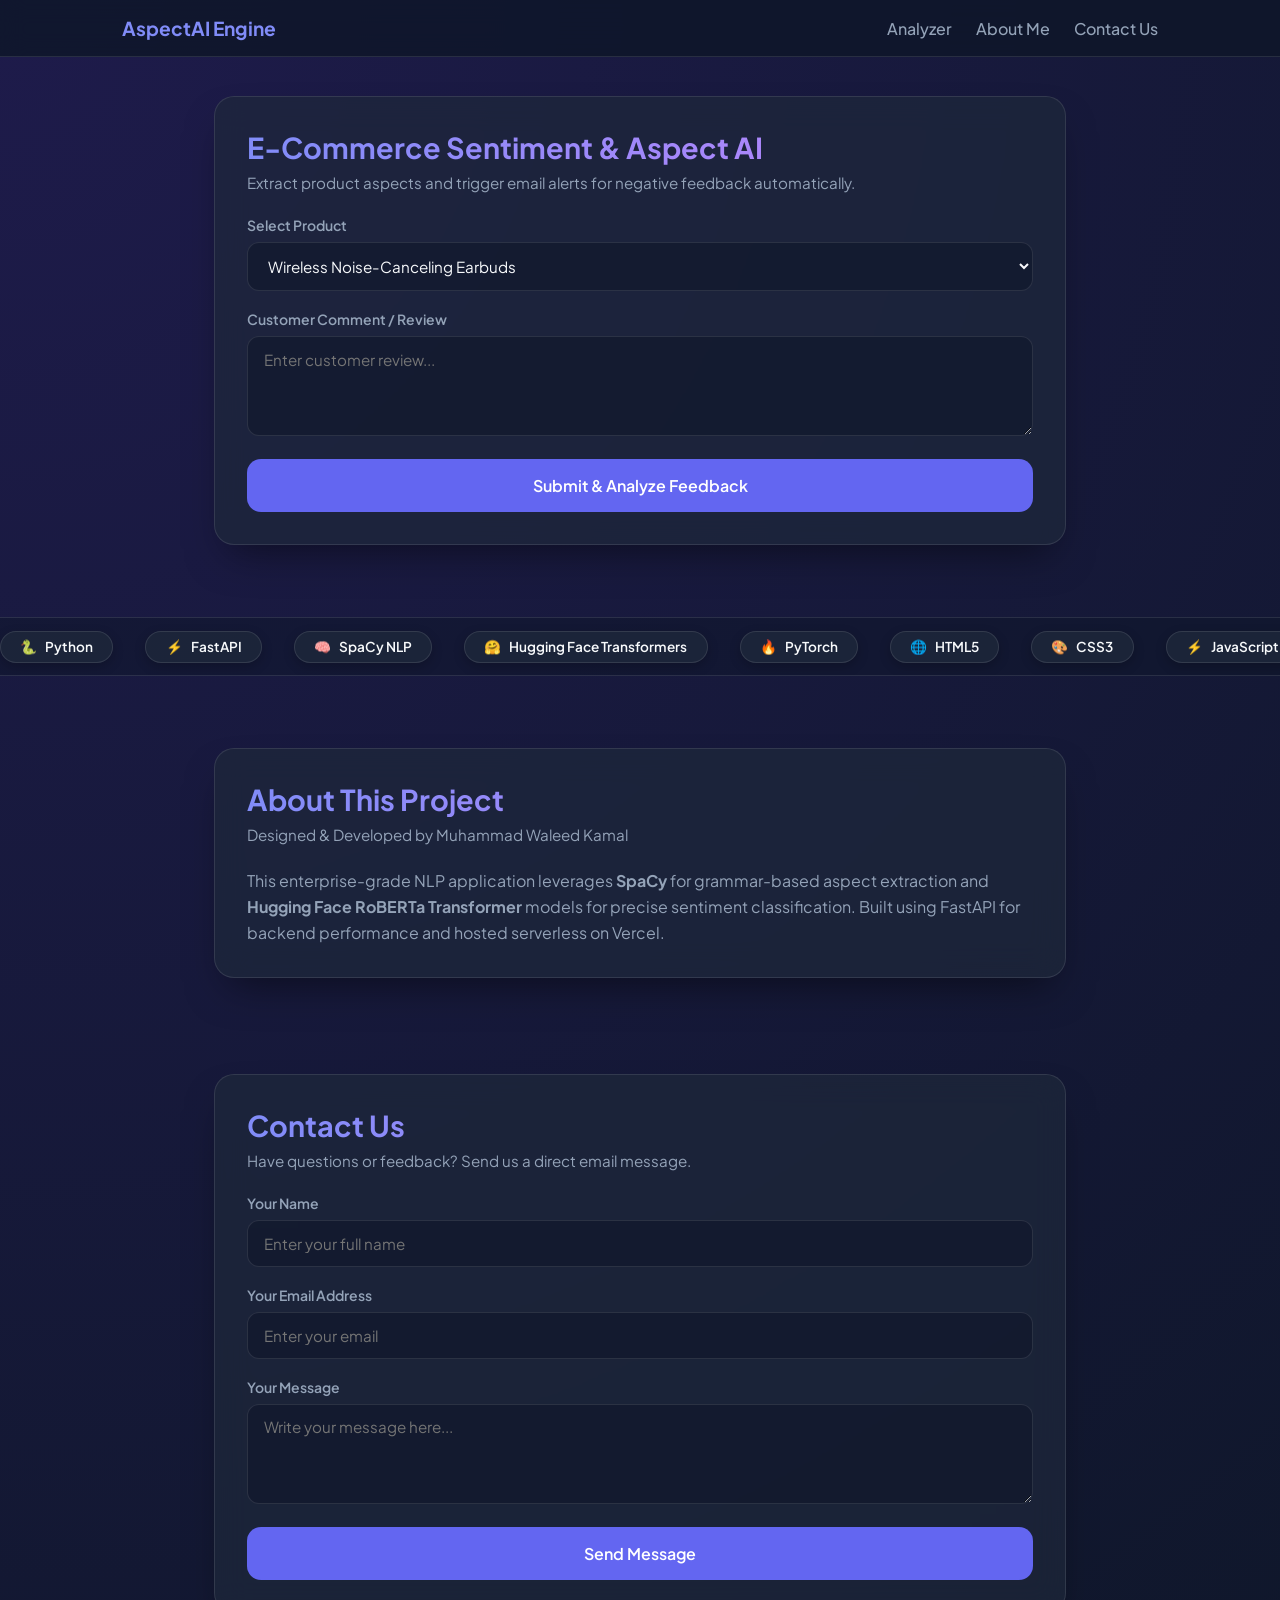
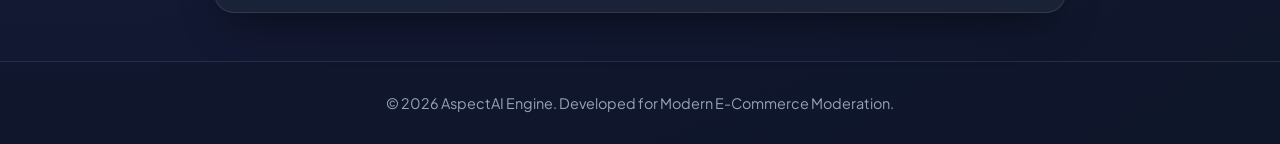
<file: NLP/2_E_Commerce_Product_Sentiment_Analyzer/public/index.html>
<!DOCTYPE html>
<html lang="en">
<head>
  <meta charset="UTF-8" />
  <meta name="viewport" content="width=device-width, initial-scale=1.0" />
  <title>E-Commerce Sentiment & Aspect AI</title>
  <link href="https://fonts.googleapis.com/css2?family=Plus+Jakarta+Sans:wght@400;500;600;700&display=swap" rel="stylesheet" />
  <link rel="stylesheet" href="style.css" />
</head>
<body>

  <header>
    <nav>
      <div class="logo">AspectAI Engine</div>
      <ul class="nav-links">
        <li><a href="#analyzer">Analyzer</a></li>
        <li><a href="#about">About Me</a></li>
        <li><a href="#contact">Contact Us</a></li>
      </ul>
    </nav>
  </header>

  <!-- Section 1: Analyzer -->
  <section id="analyzer" class="fade-in">
    <div class="card">
      <h2 class="section-title">E-Commerce Sentiment & Aspect AI</h2>
      <p class="section-desc">Extract product aspects and trigger email alerts for negative feedback automatically.</p>

      <div class="form-group">
        <label for="productSelect">Select Product</label>
        <select id="productSelect">
          <option value="Wireless Noise-Canceling Earbuds">Wireless Noise-Canceling Earbuds</option>
          <option value="UltraHD Gaming Monitor 27-inch">UltraHD Gaming Monitor 27-inch</option>
          <option value="Smart Fitness Watch Series 5">Smart Fitness Watch Series 5</option>
        </select>
      </div>

      <div class="form-group">
        <label for="reviewInput">Customer Comment / Review</label>
        <textarea id="reviewInput" placeholder="Enter customer review..."></textarea>
      </div>

      <button class="btn" id="analyzeBtn" onclick="analyzeReview()">Submit & Analyze Feedback</button>

      <div class="results" id="results">
        <div class="alert-banner" id="alertBanner">
          🚨 <strong>Negative Sentiment Alert:</strong> Report sent to the store admin via email!
        </div>

        <div class="overall-card">
          <div>
            <div style="font-size: 0.85rem; color: var(--text-muted);" id="resProduct">Product Name</div>
            <div style="font-size: 1.25rem; font-weight: 700; margin-top: 0.25rem;" id="overallScore">Confidence: 0.00</div>
          </div>
          <span class="badge" id="overallBadge">Positive</span>
        </div>

        <h3 style="margin-bottom: 1rem; font-size: 1.1rem;">Extracted Aspects</h3>
        <div class="aspects-grid" id="aspectsContainer"></div>
      </div>
    </div>
  </section>

  <!-- Marquee Track -->
  <div class="marquee-wrapper">
    <div class="marquee-track">
      <div class="tech-tag"><span>🐍</span> Python</div>
      <div class="tech-tag"><span>⚡</span> FastAPI</div>
      <div class="tech-tag"><span>🧠</span> SpaCy NLP</div>
      <div class="tech-tag"><span>🤗</span> Hugging Face Transformers</div>
      <div class="tech-tag"><span>🔥</span> PyTorch</div>
      <div class="tech-tag"><span>🌐</span> HTML5</div>
      <div class="tech-tag"><span>🎨</span> CSS3</div>
      <div class="tech-tag"><span>⚡</span> JavaScript</div>
      <div class="tech-tag"><span>🐍</span> Python</div>
      <div class="tech-tag"><span>⚡</span> FastAPI</div>
      <div class="tech-tag"><span>🧠</span> SpaCy NLP</div>
      <div class="tech-tag"><span>🤗</span> Hugging Face Transformers</div>
      <div class="tech-tag"><span>🔥</span> PyTorch</div>
      <div class="tech-tag"><span>🌐</span> HTML5</div>
      <div class="tech-tag"><span>🎨</span> CSS3</div>
      <div class="tech-tag"><span>⚡</span> JavaScript</div>
    </div>
  </div>

  <!-- Section 2: About Me -->
  <section id="about" class="fade-in">
    <div class="card">
      <h2 class="section-title">About This Project</h2>
      <p class="section-desc">Designed & Developed by Muhammad Waleed Kamal</p>
      <p style="color: var(--text-muted); line-height: 1.6;">
        This enterprise-grade NLP application leverages <strong>SpaCy</strong> for grammar-based aspect extraction and <strong>Hugging Face RoBERTa Transformer</strong> models for precise sentiment classification. Built using FastAPI for backend performance and hosted serverless on Vercel.
      </p>
    </div>
  </section>

  <!-- Section 3: Contact Us -->
  <section id="contact" class="fade-in">
    <div class="card">
      <h2 class="section-title">Contact Us</h2>
      <p class="section-desc">Have questions or feedback? Send us a direct email message.</p>
      
      <div class="form-group">
        <label for="contactName">Your Name</label>
        <input type="text" id="contactName" placeholder="Enter your full name" />
      </div>

      <div class="form-group">
        <label for="contactEmail">Your Email Address</label>
        <input type="email" id="contactEmail" placeholder="Enter your email" />
      </div>

      <div class="form-group">
        <label for="contactMessage">Your Message</label>
        <textarea id="contactMessage" placeholder="Write your message here..."></textarea>
      </div>

      <button class="btn" id="contactBtn" onclick="sendContactMessage()">Send Message</button>

      <div class="contact-success" id="contactSuccess">
        ✅ <strong>Success!</strong> Your message has been sent to the site admin via email.
      </div>
    </div>
  </section>

  <footer>
    <p>© 2026 AspectAI Engine. Developed for Modern E-Commerce Moderation.</p>
  </footer>

  <script src="script.js"></script>
</body>
</html>
</file>
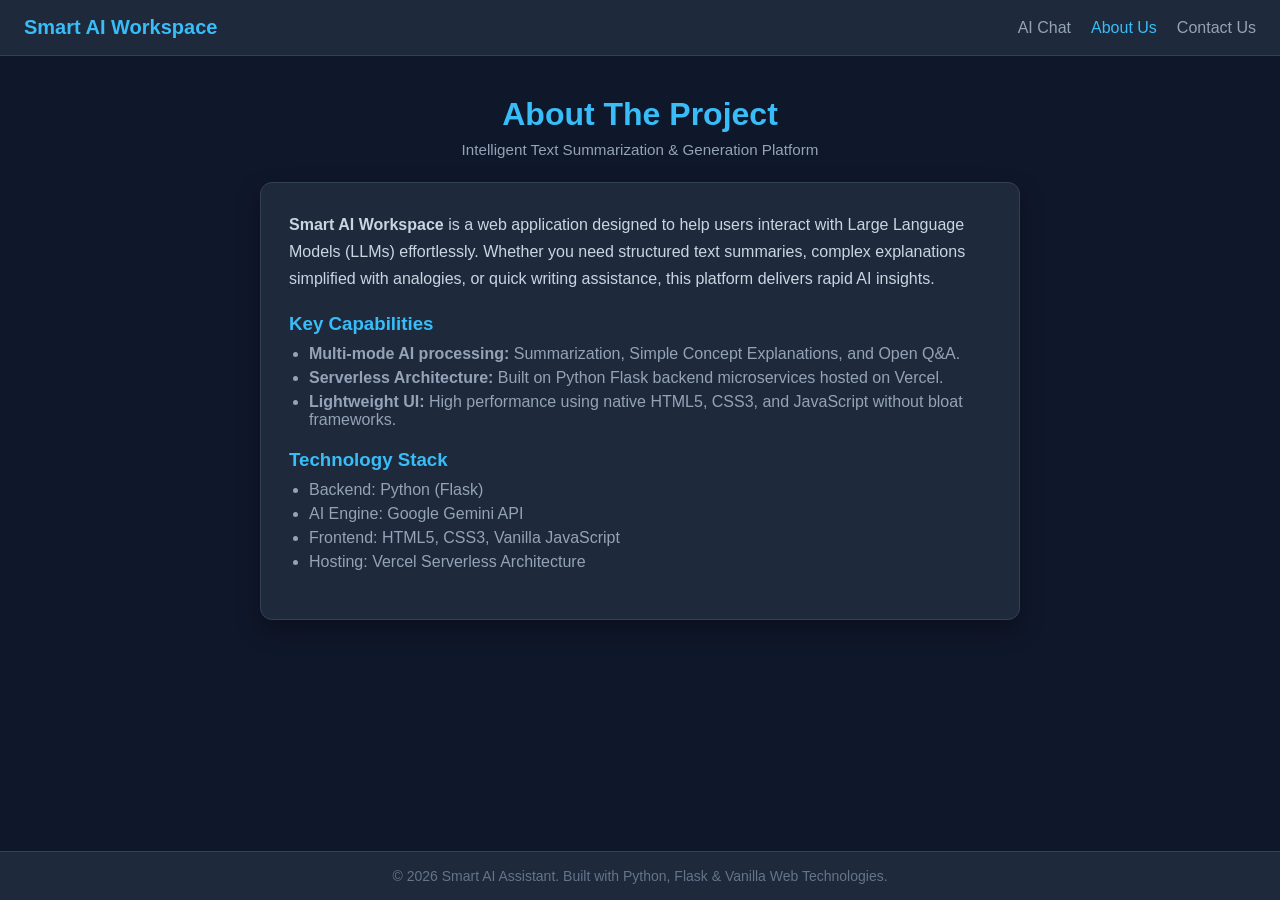
<file: LLM_and_Generative_AI/1_Smart AI Assistant/public/aboutus.html>
<!DOCTYPE html>
<html lang="en">
<head>
  <meta charset="UTF-8" />
  <meta name="viewport" content="width=device-width, initial-scale=1.0" />
  <title>About Us - Smart AI Assistant</title>
  <link rel="icon" href="brainimg.ico" />
  <link rel="stylesheet" href="./style.css" />
</head>
<body>

  <nav class="navbar">
    <a href="./index.html" class="nav-brand">Smart AI Workspace</a>
    <ul class="nav-links">
      <li><a href="./index.html">AI Chat</a></li>
      <li><a href="./aboutus.html" class="active">About Us</a></li>
      <li><a href="./contactus.html">Contact Us</a></li>
    </ul>
  </nav>

  <div class="main-container">
    <header>
      <h1>About The Project</h1>
      <p>Intelligent Text Summarization & Generation Platform</p>
    </header>

    <main class="card">
      <p class="content-text">
        <strong>Smart AI Workspace</strong> is a web application designed to help users interact with Large Language Models (LLMs) effortlessly. Whether you need structured text summaries, complex explanations simplified with analogies, or quick writing assistance, this platform delivers rapid AI insights.
      </p>

      <h3 style="color:#38bdf8; margin: 20px 0 10px 0;">Key Capabilities</h3>
      <ul class="tech-stack-list">
        <li><strong>Multi-mode AI processing:</strong> Summarization, Simple Concept Explanations, and Open Q&A.</li>
        <li><strong>Serverless Architecture:</strong> Built on Python Flask backend microservices hosted on Vercel.</li>
        <li><strong>Lightweight UI:</strong> High performance using native HTML5, CSS3, and JavaScript without bloat frameworks.</li>
      </ul>

      <h3 style="color:#38bdf8; margin: 20px 0 10px 0;">Technology Stack</h3>
      <ul class="tech-stack-list">
        <li>Backend: Python (Flask)</li>
        <li>AI Engine: Google Gemini API</li>
        <li>Frontend: HTML5, CSS3, Vanilla JavaScript</li>
        <li>Hosting: Vercel Serverless Architecture</li>
      </ul>
    </main>
  </div>

  <footer>
    <p>&copy; 2026 Smart AI Assistant. Built with Python, Flask & Vanilla Web Technologies.</p>
  </footer>

</body>
</html>
</file>
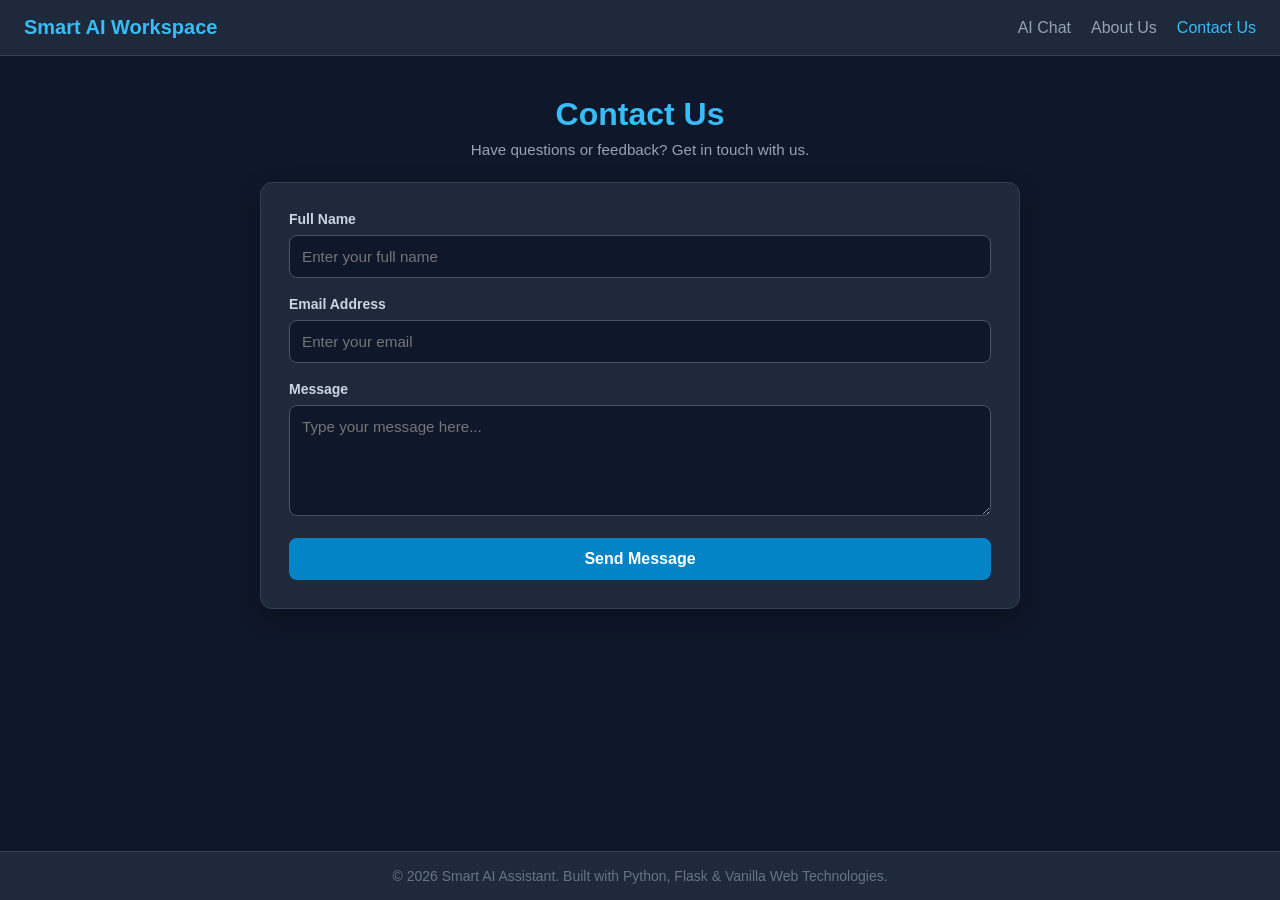
<file: LLM_and_Generative_AI/1_Smart AI Assistant/public/contactus.html>
<!DOCTYPE html>
<html lang="en">
<head>
  <meta charset="UTF-8" />
  <meta name="viewport" content="width=device-width, initial-scale=1.0" />
  <title>Contact Us - Smart AI Assistant</title>
  <link rel="icon" href="brainimg.ico" />
  <link rel="stylesheet" href="./style.css" />
</head>
<body>

  <nav class="navbar">
    <a href="./index.html" class="nav-brand">Smart AI Workspace</a>
    <ul class="nav-links">
      <li><a href="./index.html">AI Chat</a></li>
      <li><a href="./aboutus.html">About Us</a></li>
      <li><a href="./contactus.html" class="active">Contact Us</a></li>
    </ul>
  </nav>

  <div class="main-container">
    <header>
      <h1>Contact Us</h1>
      <p>Have questions or feedback? Get in touch with us.</p>
    </header>

    <main class="card">
      <form onsubmit="handleContactSubmit(event)">
        <div class="form-group">
          <label for="contactName">Full Name</label>
          <input type="text" id="contactName" placeholder="Enter your full name" required />
        </div>

        <div class="form-group">
          <label for="contactEmail">Email Address</label>
          <input type="email" id="contactEmail" placeholder="Enter your email" required />
        </div>

        <div class="form-group">
          <label for="contactMessage">Message</label>
          <textarea id="contactMessage" rows="5" placeholder="Type your message here..." required></textarea>
        </div>

        <button type="submit">Send Message</button>
      </form>
    </main>
  </div>

  <footer>
    <p>&copy; 2026 Smart AI Assistant. Built with Python, Flask & Vanilla Web Technologies.</p>
  </footer>

  <script src="./scripts.js"></script>
</body>
</html>
</file>
<file: NLP/2_E_Commerce_Product_Sentiment_Analyzer/public/style.css>
:root {
      --bg: #0f172a;
      --card-bg: rgba(30, 41, 59, 0.7);
      --accent: #6366f1;
      --accent-hover: #4f46e5;
      --text: #f8fafc;
      --text-muted: #94a3b8;
      --pos: #10b981;
      --neg: #ef4444;
      --neu: #f59e0b;
      --border: rgba(255, 255, 255, 0.1);
    }

    * { box-sizing: border-box; margin: 0; padding: 0; font-family: 'Plus Jakarta Sans', sans-serif; }
    html { scroll-behavior: smooth; }
    
    body {
      background: radial-gradient(circle at top left, #1e1b4b, var(--bg));
      color: var(--text);
      min-height: 100vh;
      display: flex;
      flex-direction: column;
      overflow-x: hidden;
    }

    /* Navbar */
    header {
      position: fixed;
      top: 0;
      width: 100%;
      z-index: 1000;
      background: rgba(15, 23, 42, 0.85);
      backdrop-filter: blur(12px);
      border-bottom: 1px solid var(--border);
    }
    nav {
      max-width: 1100px;
      margin: 0 auto;
      display: flex;
      justify-content: space-between;
      align-items: center;
      padding: 1rem 2rem;
    }
    .logo { font-weight: 700; font-size: 1.2rem; color: #818cf8; }
    .nav-links { display: flex; gap: 1.5rem; list-style: none; }
    .nav-links a { color: var(--text-muted); text-decoration: none; font-weight: 500; transition: color 0.3s; }
    .nav-links a:hover { color: var(--text); }

    /* Layout Sections */
    section {
      padding: 3rem 1.5rem;
      max-width: 900px;
      margin: 0 auto;
      width: 100%;
    }

    #analyzer { padding-top: 6rem; }

    /* Tech Stack Infinite Marquee */
    .marquee-wrapper {
      width: 100%;
      overflow: hidden;
      background: rgba(15, 23, 42, 0.5);
      border-top: 1px solid var(--border);
      border-bottom: 1px solid var(--border);
      padding: 0.8rem 0;
      margin: 1.5rem 0;
      display: flex;
      position: relative;
    }

    .marquee-track {
      display: flex;
      gap: 2rem;
      white-space: nowrap;
      will-change: transform;
      animation: marquee 20s linear infinite;
    }

    .marquee-track:hover { animation-play-state: paused; }

    .tech-tag {
      display: inline-flex;
      align-items: center;
      gap: 0.5rem;
      background: rgba(30, 41, 59, 0.8);
      border: 1px solid var(--border);
      padding: 0.4rem 1.2rem;
      border-radius: 9999px;
      font-size: 0.85rem;
      font-weight: 600;
      color: var(--text);
      box-shadow: 0 4px 12px rgba(0, 0, 0, 0.2);
    }

    .tech-tag span { color: #818cf8; }

    @keyframes marquee {
      0% { transform: translateX(0%); }
      100% { transform: translateX(-50%); }
    }

    /* Scroll Animations */
    .fade-in {
      opacity: 0;
      transform: translateY(30px);
      transition: opacity 0.8s ease-out, transform 0.8s ease-out;
    }
    .fade-in.visible {
      opacity: 1;
      transform: translateY(0);
    }

    /* Cards & Containers */
    .card {
      background: var(--card-bg);
      backdrop-filter: blur(16px);
      border: 1px solid var(--border);
      border-radius: 20px;
      padding: 2rem;
      box-shadow: 0 20px 40px -15px rgba(0,0,0,0.5);
    }

    .section-title {
      font-size: 1.8rem;
      font-weight: 700;
      margin-bottom: 0.5rem;
      background: linear-gradient(to right, #818cf8, #c084fc);
      -webkit-background-clip: text;
      -webkit-text-fill-color: transparent;
    }
    .section-desc { color: var(--text-muted); margin-bottom: 1.5rem; font-size: 0.95rem; }

    /* Form Styles */
    .form-group { margin-bottom: 1.2rem; }
    label { display: block; font-size: 0.875rem; color: var(--text-muted); margin-bottom: 0.5rem; font-weight: 600; }
    select, input, textarea { width: 100%; background: rgba(15, 23, 42, 0.6); border: 1px solid var(--border); border-radius: 12px; padding: 0.8rem 1rem; color: var(--text); font-size: 0.95rem; outline: none; }
    textarea { height: 100px; resize: vertical; }
    select:focus, input:focus, textarea:focus { border-color: var(--accent); }

    .btn { width: 100%; padding: 1rem; background: var(--accent); color: white; border: none; border-radius: 14px; font-size: 1rem; font-weight: 600; cursor: pointer; transition: background 0.3s; }
    .btn:hover { background: var(--accent-hover); }

    /* Results */
    .results { margin-top: 1.5rem; display: none; }
    .alert-banner { background: rgba(239, 68, 68, 0.15); border: 1px solid var(--neg); border-radius: 12px; padding: 1rem; margin-bottom: 1.5rem; color: #fca5a5; display: none; }
    .contact-success { background: rgba(16, 185, 129, 0.15); border: 1px solid var(--pos); border-radius: 12px; padding: 1rem; margin-top: 1rem; color: #6ee7b7; display: none; }
    
    .badge { padding: 0.4rem 1rem; border-radius: 9999px; font-weight: 600; font-size: 0.875rem; text-transform: uppercase; }
    .badge.pos { background: rgba(16, 185, 129, 0.2); color: var(--pos); border: 1px solid var(--pos); }
    .badge.neg { background: rgba(239, 68, 68, 0.2); color: var(--neg); border: 1px solid var(--neg); }
    .badge.neu { background: rgba(245, 158, 11, 0.2); color: var(--neu); border: 1px solid var(--neu); }
    .overall-card { background: rgba(15, 23, 42, 0.4); border: 1px solid var(--border); border-radius: 16px; padding: 1.25rem; display: flex; justify-content: space-between; align-items: center; margin-bottom: 1.5rem; }
    .aspects-grid { display: grid; grid-template-columns: repeat(auto-fill, minmax(220px, 1fr)); gap: 1rem; }
    .aspect-card { background: rgba(15, 23, 42, 0.5); border: 1px solid var(--border); border-radius: 14px; padding: 1rem; display: flex; justify-content: space-between; align-items: center; }

    footer {
      margin-top: auto;
      text-align: center;
      padding: 2rem;
      border-top: 1px solid var(--border);
      color: var(--text-muted);
      font-size: 0.9rem;
      background: rgba(15, 23, 42, 0.5);
    }
</file>
<file: LLM_and_Generative_AI/1_Smart AI Assistant/public/style.css>
* {
  box-sizing: border-box;
  margin: 0;
  padding: 0;
  font-family: -apple-system, BlinkMacSystemFont, "Segoe UI", Roboto, sans-serif;
}

body {
  background-color: #0f172a;
  color: #f8fafc;
  display: flex;
  flex-direction: column;
  min-height: 100vh;
}

/* Navbar */
.navbar {
  background-color: #1e293b;
  border-bottom: 1px solid #334155;
  padding: 16px 24px;
  display: flex;
  justify-content: space-between;
  align-items: center;
}

.nav-brand {
  font-size: 1.25rem;
  font-weight: 700;
  color: #38bdf8;
  text-decoration: none;
}

.nav-links {
  list-style: none;
  display: flex;
  gap: 20px;
}

.nav-links a {
  color: #94a3b8;
  text-decoration: none;
  font-weight: 500;
  transition: color 0.2s;
}

.nav-links a:hover,
.nav-links a.active {
  color: #38bdf8;
}

/* Main Container */
.main-container {
  flex: 1;
  width: 100%;
  max-width: 800px;
  margin: 40px auto;
  padding: 0 20px;
}

header {
  text-align: center;
  margin-bottom: 24px;
}

header h1 {
  font-size: 2rem;
  color: #38bdf8;
  margin-bottom: 8px;
}

header p {
  color: #94a3b8;
  font-size: 0.95rem;
}

.card {
  background: #1e293b;
  border: 1px solid #334155;
  border-radius: 12px;
  padding: 28px;
  box-shadow: 0 10px 25px rgba(0, 0, 0, 0.3);
}

/* Form Styles */
.form-group {
  margin-bottom: 18px;
}

label {
  display: block;
  font-size: 0.875rem;
  font-weight: 600;
  color: #cbd5e1;
  margin-bottom: 8px;
}

select, textarea, input[type="text"], input[type="email"] {
  width: 100%;
  padding: 12px;
  background: #0f172a;
  border: 1px solid #475569;
  border-radius: 8px;
  color: #fff;
  font-size: 0.95rem;
  outline: none;
}

select:focus, textarea:focus, input:focus {
  border-color: #38bdf8;
}

button {
  width: 100%;
  padding: 12px;
  background: #0284c7;
  color: #fff;
  border: none;
  border-radius: 8px;
  font-size: 1rem;
  font-weight: 600;
  cursor: pointer;
  transition: background 0.2s ease;
}

button:hover {
  background: #0369a1;
}

.loader {
  text-align: center;
  margin-top: 16px;
  color: #38bdf8;
  font-style: italic;
}

/* .result-box {
  margin-top: 20px;
  padding: 16px;
  background: #0f172a;
  border: 1px solid #334155;
  border-radius: 8px;
}

.result-box h3 {
  font-size: 1rem;
  color: #38bdf8;
  margin-bottom: 8px;
}

.result-box p {
  white-space: pre-wrap;
  line-height: 1.6;
  color: #e2e8f0;
} */

.result-box {
  margin-top: 20px;
  padding: 16px 20px; 
  background: #0f172a;
  border: 1px solid #334155;
  border-radius: 8px;
}

.result-box h3 {
  font-size: 1rem;
  color: #38bdf8;
  margin-bottom: 8px;
}

#resultText {
  line-height: 1.6;
  color: #e2e8f0;
}

#resultText div {
  margin-bottom: 12px;
}

#resultText ul,
#resultText ol {
  padding-left: 28px;
  margin-top: 8px;
  margin-bottom: 12px;
}

#resultText li {
  margin-bottom: 6px;
  padding-left: 4px;
}

#resultText h1, 
#resultText h2, 
#resultText h3, 
#resultText h4 {
  color: #38bdf8;
  margin-top: 14px;
  margin-bottom: 8px;
  font-weight: 600;
}

.hidden {
  display: none;
}

/* About & Contact Specifics */
.content-text {
  line-height: 1.7;
  color: #cbd5e1;
  margin-bottom: 16px;
}

.tech-stack-list {
  margin-left: 20px;
  color: #94a3b8;
  margin-bottom: 20px;
}

.tech-stack-list li {
  margin-bottom: 6px;
}

/* Footer */
footer {
  background-color: #1e293b;
  border-top: 1px solid #334155;
  text-align: center;
  padding: 16px;
  color: #64748b;
  font-size: 0.875rem;
}
</file>
